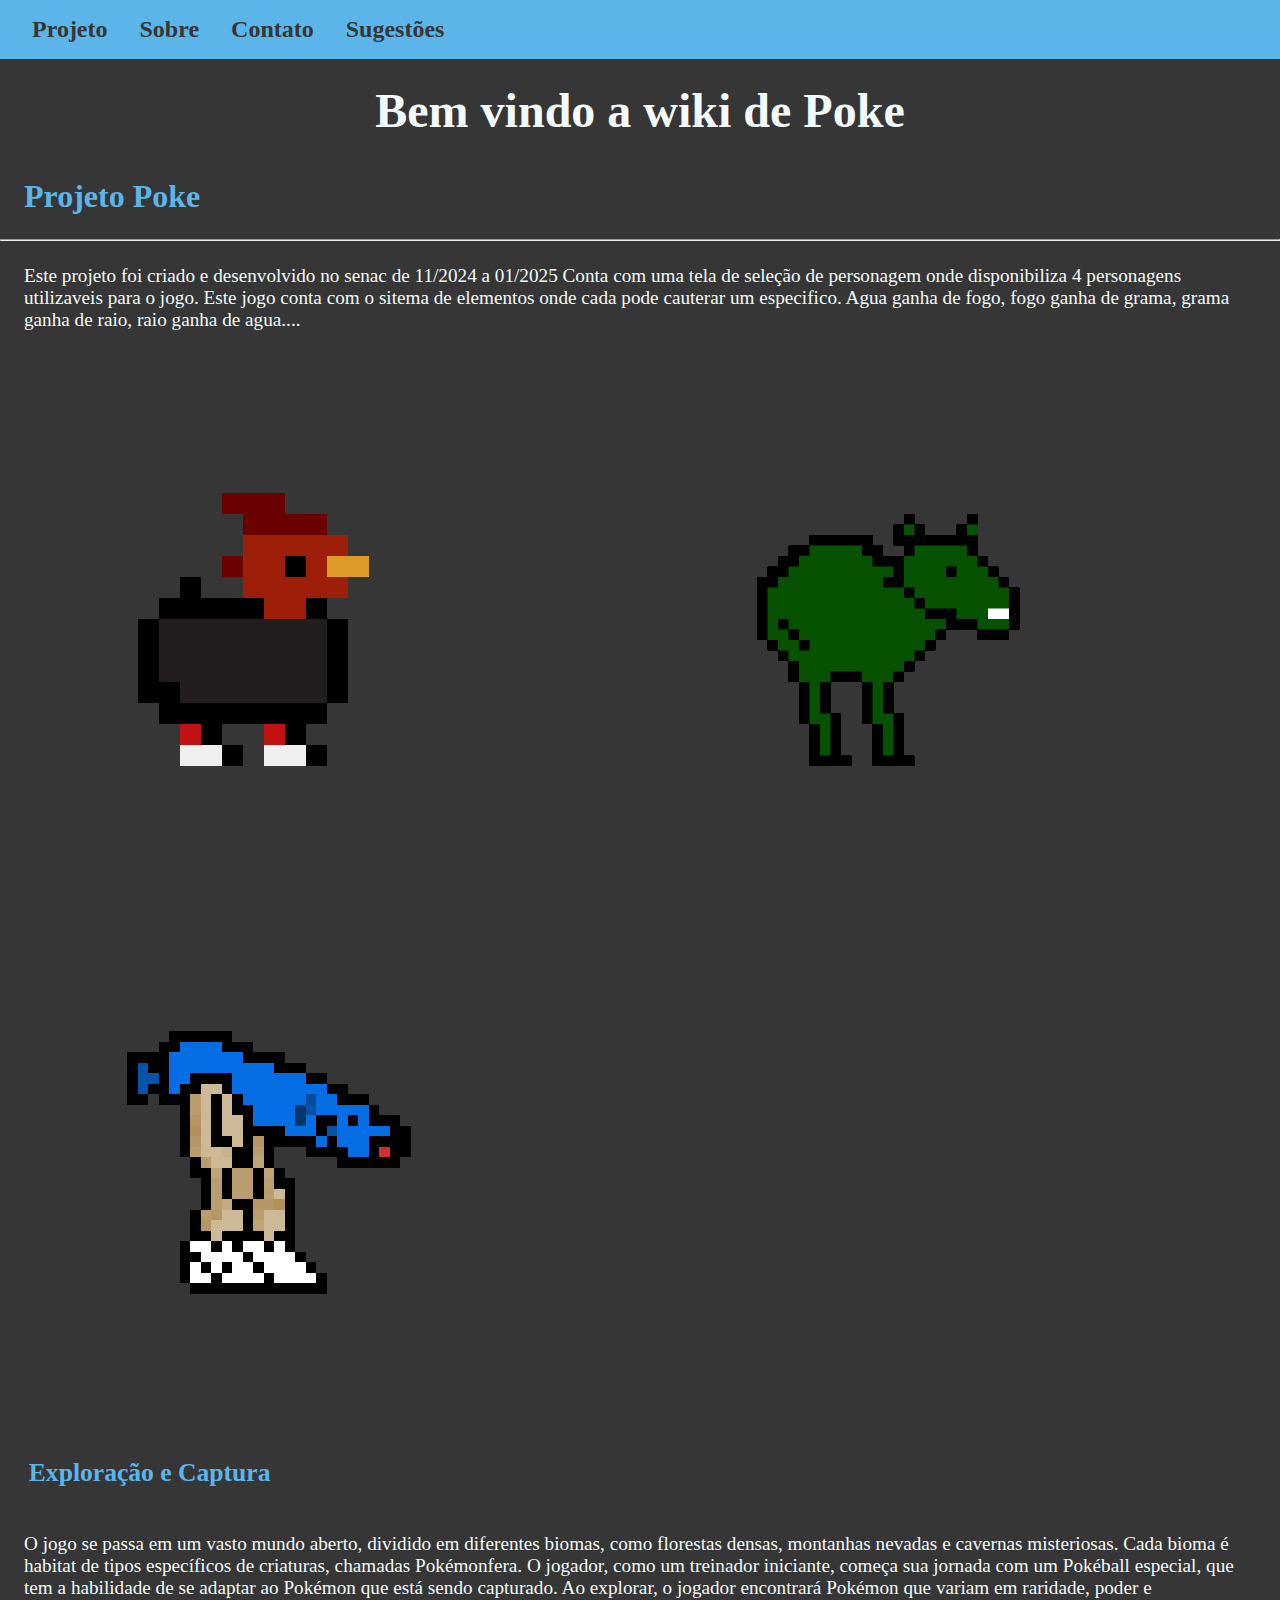
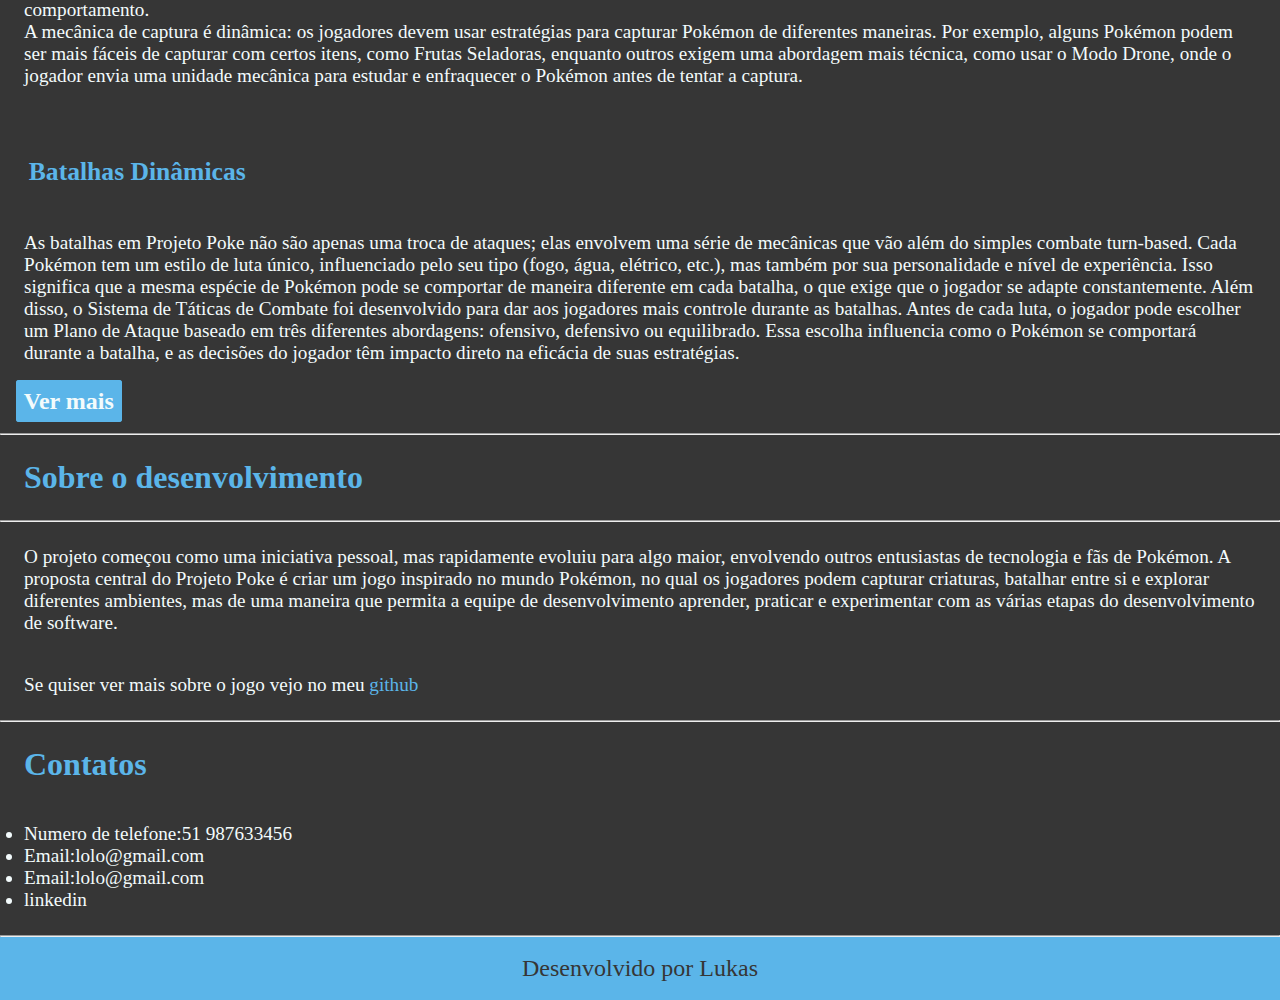
<file: AT7/index.html>
<!DOCTYPE html>
<html lang="pt-br">
<head>
    <meta charset="UTF-8">
    <meta name="viewport" content="width=device-width, initial-scale=1.0">
    <title>Wiki Poke</title>
    <link rel="stylesheet" href="css/styles.css">
</head>
<body>
    <header id="menu-h">
        <h2><a class="menu-link" class="link" href="#AssuntoGeral">Projeto</a></h2><br>
        <h2><a class="menu-link" class="link" href="#Sobre">Sobre</a></h2><br>
        <h2><a class="menu-link" class="link" href="#Contato">Contato</a></h2><br>
        <h2><a class="menu-link" class="link" id="S" href="form.html">Sugestões</a></h2>
    </header>
    <section class="menu">
     <article>
        <div class="menu-container">
        <h1 class="menu-titulo">Bem vindo a wiki de Poke</h1>
        <div>
    </article>
    </section>
    <section id="AssuntoGeral">
    <article>
    <h1 class="AssuntoGeral-titulo">Projeto Poke</h1>
    <hr>
        <p class="AssuntoGeral-paragrafo">Este projeto foi criado e desenvolvido no senac de 11/2024 a 01/2025 Conta com uma tela de seleção de personagem 
        onde disponibiliza 4 personagens utilizaveis para o jogo. Este jogo conta com o sitema de elementos onde cada pode cauterar um especifico.
         Agua ganha de fogo, fogo ganha de grama, grama ganha de raio, raio ganha de agua....
        </p>
    <div class="AssuntoGeral-container-img">
    <img class="AssuntoGeral-imagem" src="img/Galo.gif" alt="Imagem de uma galinha poderosa">
    <img class="AssuntoGeral-imagem" src="img/papaco.gif" alt="Imagem de um cavalo verde de duas patas">
    <img class="AssuntoGeral-imagem" src="img/pirarocu.gif" alt="Imagem de um peixo com pernas fortes">
    </div>
    <br>
    <h1 class="AssuntoGeral-subtitulo">Exploração e Captura</h1>
    <p class="AssuntoGeral-paragrafo">O jogo se passa em um vasto mundo aberto, dividido em diferentes biomas, como florestas densas,
        montanhas nevadas e cavernas misteriosas. Cada bioma é habitat de tipos específicos de criaturas, chamadas Pokémonfera.
         O jogador, como um treinador iniciante, começa sua jornada com um Pokéball especial, que tem a habilidade de se adaptar ao Pokémon que está sendo 
         capturado. Ao explorar, o jogador encontrará Pokémon que variam em raridade, poder e comportamento.<br>

       A mecânica de captura é dinâmica: os jogadores devem usar estratégias para capturar Pokémon de diferentes maneiras. Por exemplo, alguns Pokémon podem ser 
       mais fáceis de capturar com certos itens, como Frutas Seladoras, enquanto outros exigem uma abordagem mais técnica, como usar o Modo Drone, onde o jogador 
       envia uma unidade mecânica para estudar e enfraquecer o Pokémon antes de tentar a captura.</p>
       <br>
    <h1 class="AssuntoGeral-subtitulo">Batalhas Dinâmicas</h1>
    <p class="AssuntoGeral-paragrafo">
        As batalhas em Projeto Poke não são apenas uma troca de ataques; elas envolvem uma série de mecânicas que vão além do simples combate turn-based. 
        Cada Pokémon tem um estilo de luta único, influenciado pelo seu tipo (fogo, água, elétrico, etc.), mas também por sua personalidade e nível de experiência.
         Isso significa que a mesma espécie de Pokémon pode se comportar de maneira diferente em cada batalha, o que exige que o jogador se adapte constantemente.
        
        Além disso, o Sistema de Táticas de Combate foi desenvolvido para dar aos jogadores mais controle durante as batalhas. Antes de cada luta, o jogador pode escolher 
        um Plano de Ataque baseado em três diferentes abordagens: ofensivo, defensivo ou equilibrado. Essa escolha influencia como o Pokémon se comportará durante a batalha,
         e as decisões do jogador têm impacto direto na eficácia de suas estratégias.</p>
         <a><h2><a class="mais-link" class="link" href="pokes.html">Ver mais</a></h2><br>
    <!-- aiaiaia-->
    
    </article>
    </section>
<section id="Sobre"> 
    <article>
        <hr>
     <h1 class="Sobre-titulo">Sobre o desenvolvimento</h1>
        <hr>
        <p class="Sobre-paragrafo">O projeto começou como uma iniciativa pessoal, mas rapidamente evoluiu para algo maior, envolvendo outros entusiastas de tecnologia e fãs de Pokémon. 
            A proposta central do Projeto Poke é criar um jogo inspirado no mundo Pokémon, no qual os jogadores podem capturar criaturas, batalhar entre si e explorar 
            diferentes ambientes, mas de uma maneira que permita a equipe de desenvolvimento aprender, praticar e experimentar com as
             várias etapas do desenvolvimento de software. 
            </p>

            <p class="Sobre-paragrafo"> Se quiser ver mais sobre o jogo vejo no meu <a  class="link" href="https://github.com/LUHK77/Projeto-Poke/tree/M005">github</a></p>
    </article>
</section>
<section id="Contato">
    <article>
      <hr>
      <h1 class="Contato-titulo">Contatos</h1>
      <ul class="Contato-lista">
        <li>Numero de telefone:51 987633456</li>
        <li>Email:lolo@gmail.com</li>
        <li>Email:lolo@gmail.com</li>
        <li>linkedin</li>
      </ul>
      <hr>
    </article>
</section>
</body>
<footer class="rodape">
    <p>Desenvolvido por Lukas</p>
</footer>
</html>
</file>
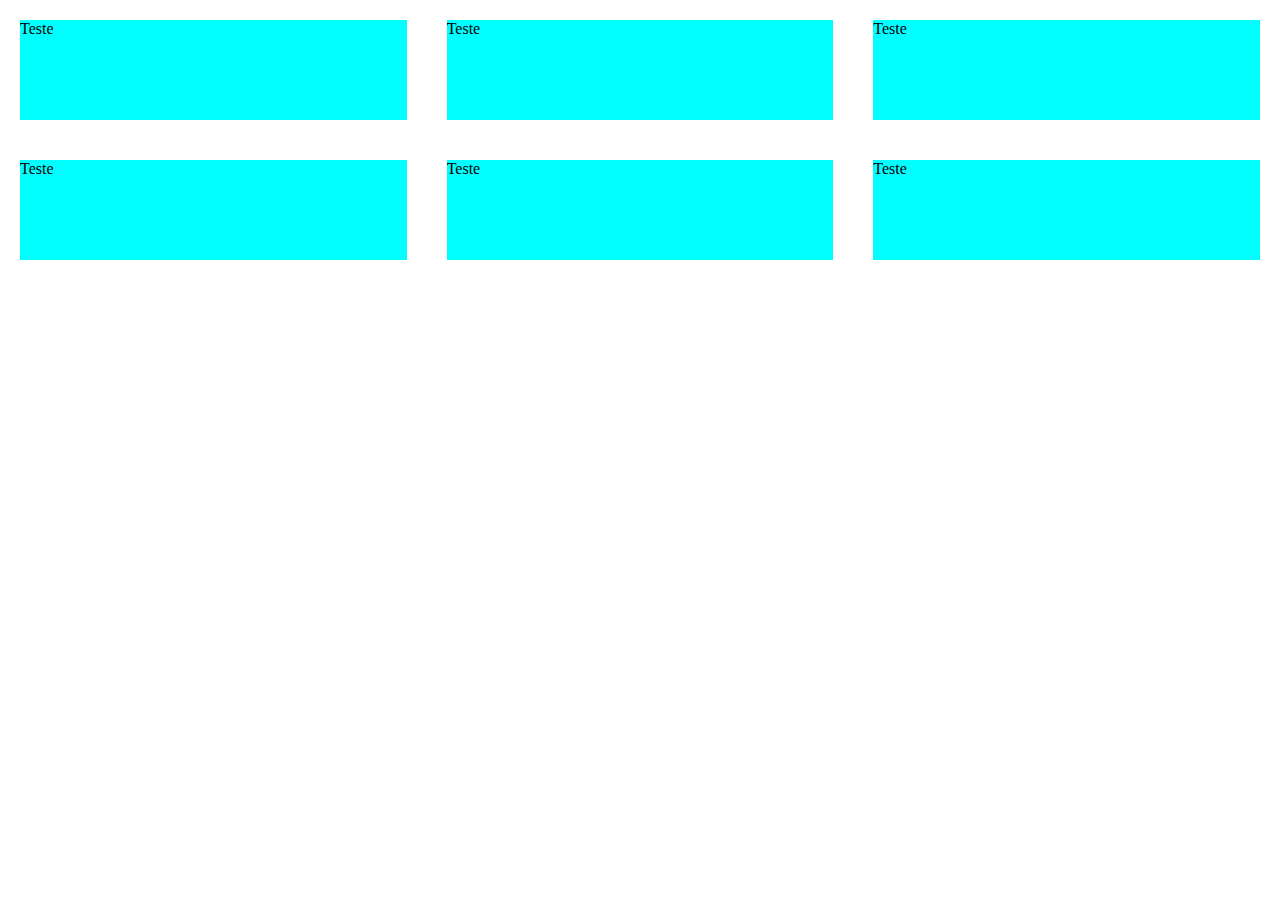
<file: AT8/index.html>
<!DOCTYPE html>
<html lang="en">
<head>
    <meta charset="UTF-8">
    <meta name="viewport" content="width=device-width, initial-scale=1.0">
    <title>Teste</title>
    <link rel="stylesheet" href="styles.css">
</head>
<body>
    <div class="container">
        <p class="item">Teste</p>
        <p class="item">Teste</p>
        <p class="item">Teste</p>
        <p class="item">Teste</p>
        <p class="item">Teste</p>
        <p class="item">Teste</p>
    </div>
</body>
</html>
</file>
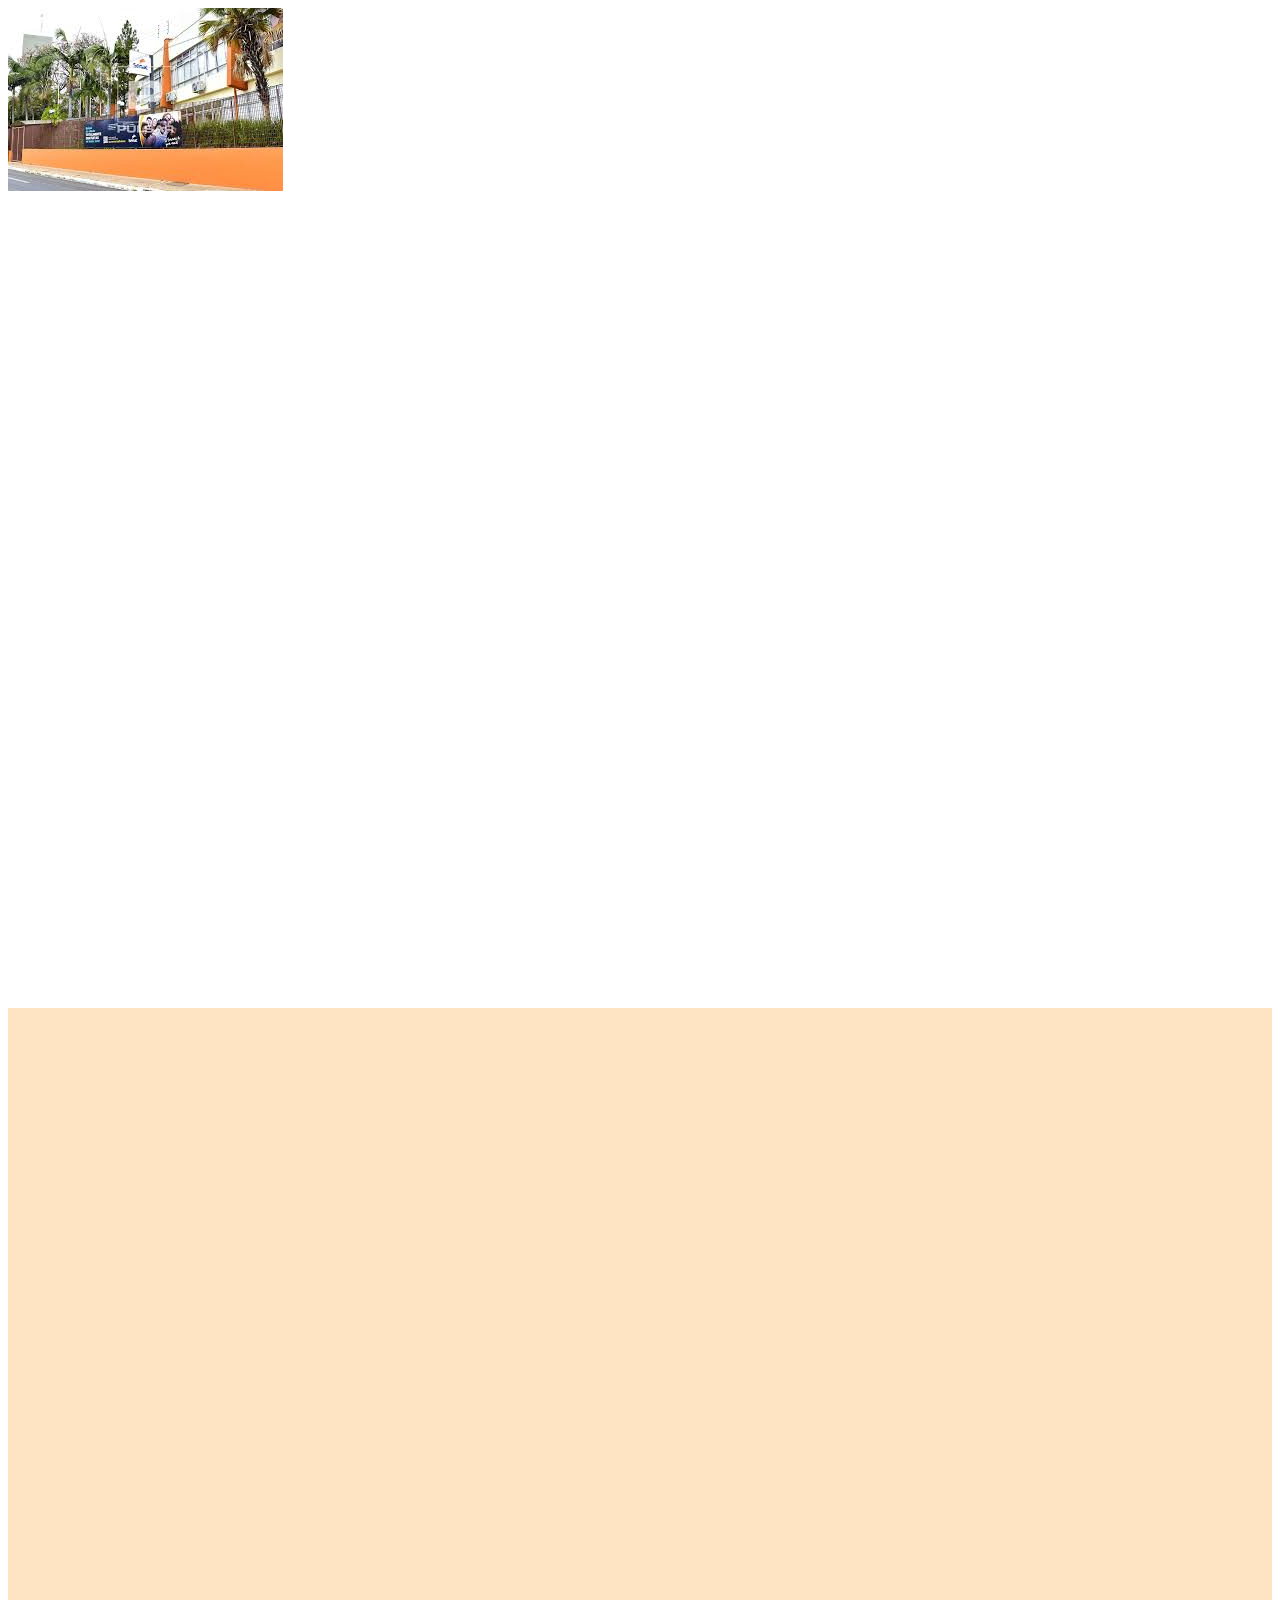
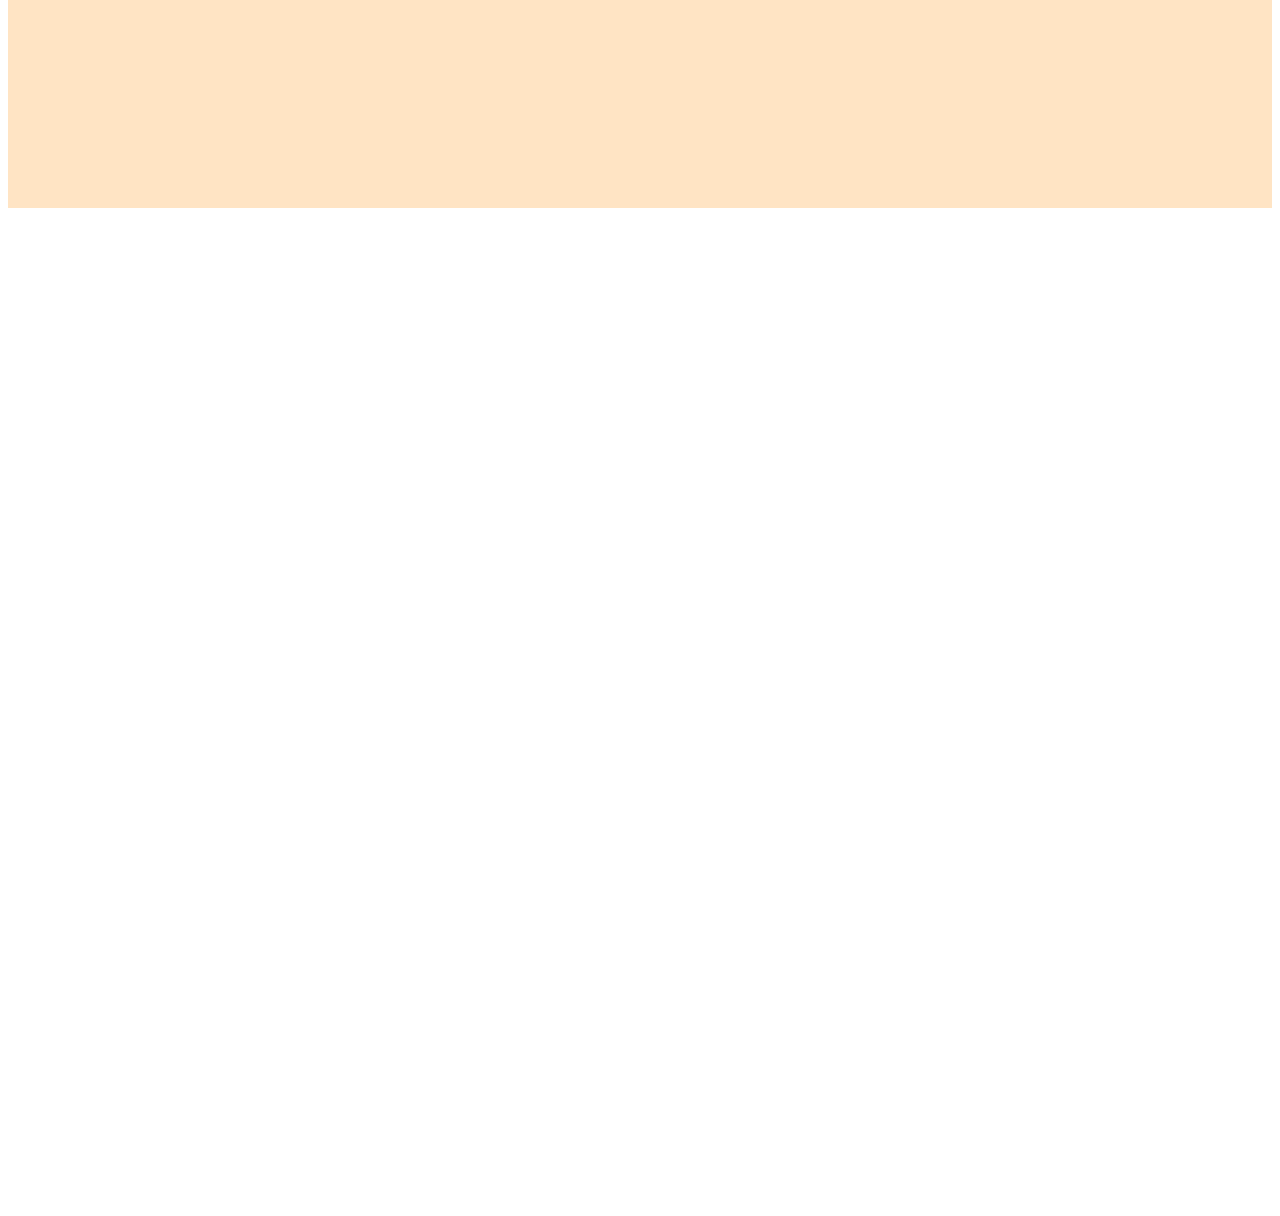
<file: dom/index.html>
<!DOCTYPE html>
<html lang="en">

<head>
    <meta charset="UTF-8">
    <meta name="viewport" content="width=device-width, initial-scale=1.0">
    <link rel="stylesheet" href="style.css">
    <title>Document</title>

</head>

<body>

    <div class="qualquercoisa">
        <img class="oi" src="img1.jpeg" alt="">
    </div>

    <div id="container">
        <div>
            <img class="hidden" src="img1.jpeg" alt="">
            <img class="hidden" src="img2.jpeg" alt="">
            <img class="hidden" src="img3.jpeg" alt="">
        </div>

    </div>

    <div class="qualquercoisa"></div>


    <script src="script.js"></script>
</body>

</html>
</file>
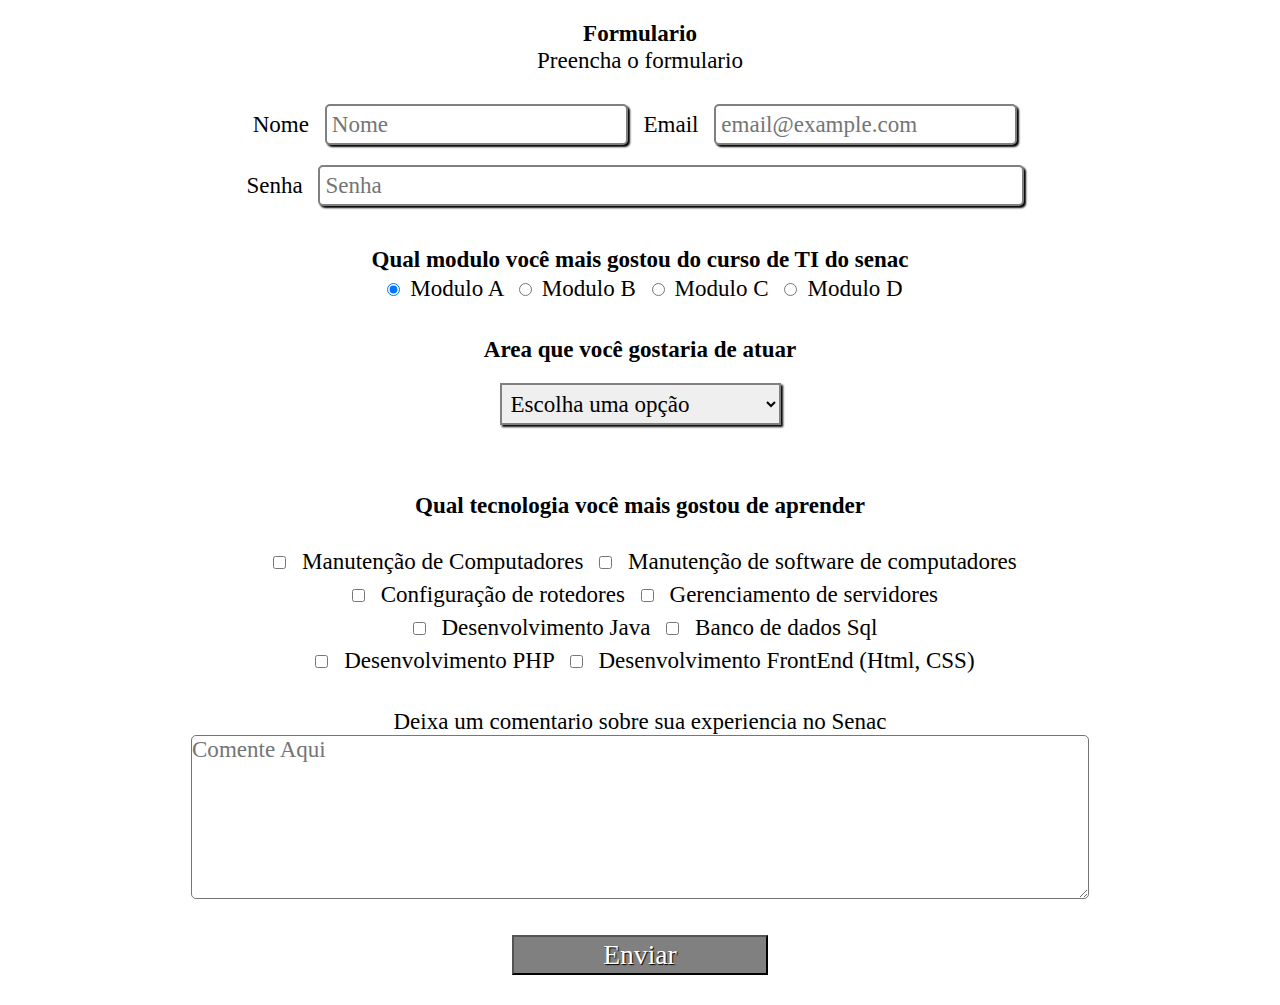
<file: formulario/index.html>
<!DOCTYPE html>
<html lang="pt-br">

<head>
    <meta charset="UTF-8">
    <meta name="viewport" content="width=device-width, initial-scale=1.0">
    <link rel="stylesheet" href="style.css">
    <title>Document</title>
</head>

<body>

    <div class="header">
        <h1 class="titulo">Formulario</h1>
        <p class="subtitulo">Preencha o formulario</p>
    </div>

    <form action="">
        <fieldset>
            <div class="pessoal">
                <label for="nome">Nome</label>
                <input type="text" name="nome" id="nome" placeholder="Nome" required>
                <label for="email">Email</label>
                <input type="email" name="email" id="email" placeholder="email@example.com" required>
                <br>
                <label for="senha">Senha</label>
                <input type="password" name="senha" id="senha" placeholder="Senha" required>
            </div>
        </fieldset>

        <div class="radio">
            <label><strong>Qual modulo você mais gostou do curso de TI do senac</strong></label><br>
            <label>
                <input checked type="radio" name="modulo" value="moduloa">Modulo A
            </label>
            <label>
                <input type="radio" name="modulo" value="modulob">Modulo B
            </label>
            <label>
                <input type="radio" name="modulo" value="moduloc">Modulo C
            </label>
            <label>
                <input type="radio" name="modulo" value="modulod">Modulo D
            </label>
        </div>

        <div class="select">
            <label><strong>Area que você gostaria de atuar</strong></label><br>
            <select name="areaAtuacao" id="areaAtuacao">
                <option selected disabled value="">Escolha uma opção</option>
                <option value="manutencao">Manutenção</option>
                <option value="manutencao">Redes</option>
                <option value="manutencao">Desenvolvimento backend</option>
                <option value="manutencao">Desenvolvimento frontend</option>
            </select>

        </div>
        <br>
        <fieldset>

            <div class="check">
                <label><strong>Qual tecnologia você mais gostou de aprender</strong></label><br><br>
                <input type="checkbox" name="manutencaoHardware" id="manutencaoHardware" value="manutencaoHardware">
                <label for="manutencaoHardware">Manutenção de Computadores</label>
                <input type="checkbox" name="manutencaoSoftware" id="manutencaoSoftware" value="manutencaoSoftware">
                <label>Manutenção de software de computadores</label><br>
                <input type="checkbox" name="configRoteador" id="configRoteador" value="configRoteador">
                <label>Configuração de rotedores</label>
                <input type="checkbox" name="gerenciamentoServidor" id="gerenciamentoServidor"
                    value="gerenciamentoServidor">
                <label>Gerenciamento de servidores</label><br>
                <input type="checkbox" name="java" id="java" value="java">
                <label>Desenvolvimento Java</label>
                <input type="checkbox" name="sql" id="sql" value="sql">
                <label>Banco de dados Sql</label><br>
                <input type="checkbox" name="php" id="php" value="php">
                <label>Desenvolvimento PHP</label>
                <input type="checkbox" name="frontEnd" id="frontEnd" value="frontEnd">
                <label>Desenvolvimento FrontEnd (Html, CSS)</label>
            </div>
        </fieldset>
        <div class="area">
            <label for="comentario">Deixa um comentario sobre sua experiencia no Senac</label><br>
            <textarea rows="6" name="comentario" id="comentario" placeholder="Comente Aqui"></textarea>
        </div>
        <div class="button">
            <button type="submit">Enviar</button>
        </div>
    </form>





</body>

</html>
</file>
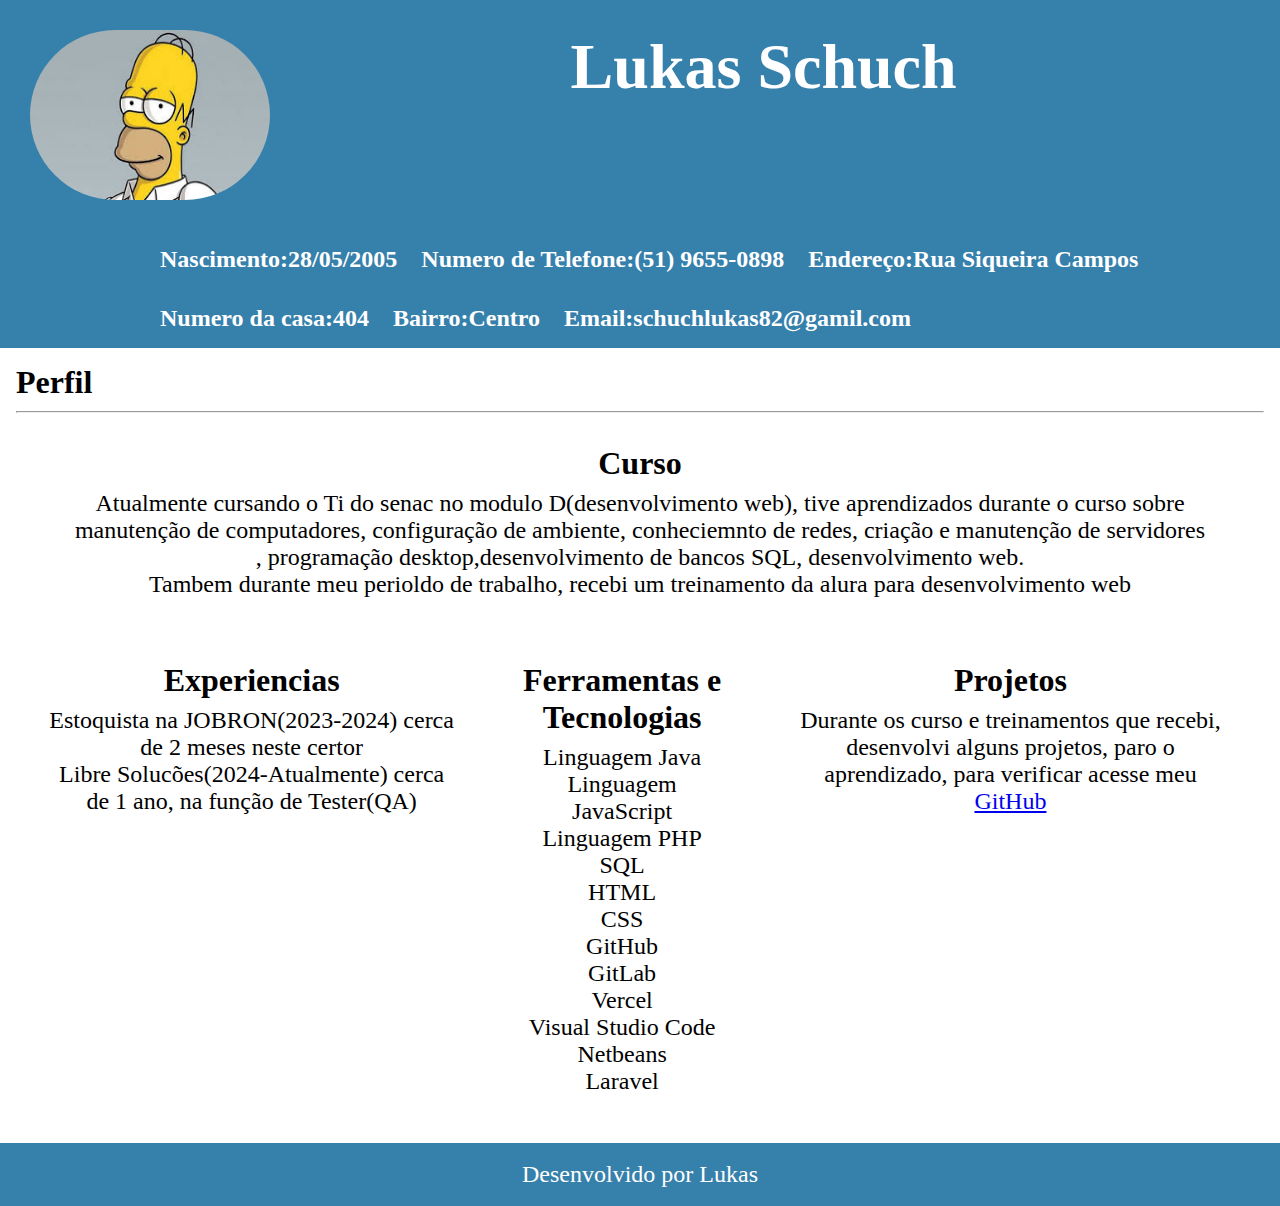
<file: ProvaSenac/index.html>
<!DOCTYPE html>
<html lang="pt-br">
<head>
    <meta charset="UTF-8">
    <meta name="viewport" content="width=device-width, initial-scale=1.0">
    <link rel="stylesheet" href="css/styles.css">
    <title>Curriculo</title>
</head>
<header>
    <header>
<body>
    <section class="info">
        <div class="info-container-base">
        <img class="info-icon" src="img/icon.jpg">
        <h1 class="info-t">Lukas Schuch</h1>
        </div>
        <div class="info-container-sb">
        <p class="info-p">Nascimento:28/05/2005</p>
        <p class="info-p">Numero de Telefone:(51) 9655-0898</p>
        <p class="info-p">Endereço:Rua Siqueira Campos</p>
        <br>
        </div>
        <div class="info-container-sb">
        <p class="info-p">Numero da casa:404</p>
        <p class="info-p">Bairro:Centro</p>
        <p class="info-p">Email:schuchlukas82@gamil.com</p>
        </div>
    </section>
    <section class="perfil">
        <h1 class="perfil-t">Perfil</h1> <hr>
        <div class="perfil-container">
        <h2 class="perfil-conatainer-st">Curso</h2>
        <p class="perfil-container-p">Atualmente cursando o 
            Ti do senac no modulo D(desenvolvimento web), tive aprendizados durante o curso sobre 
            <br>manutenção de computadores, configuração de ambiente, conheciemnto de redes, criação e manutenção de servidores<br>,
            programação desktop,desenvolvimento de bancos SQL, desenvolvimento web.<br>
            Tambem durante meu perioldo de trabalho, recebi um treinamento da alura para desenvolvimento web </p>
        </div>
        <div class="Geral">
        <div class="perfil-container">
            <h2 class="perfil-conatainer-st">Experiencias</h2>
            <p class="perfil-container-p">Estoquista na JOBRON(2023-2024) cerca de 2 meses neste certor<br>
                Libre Solucões(2024-Atualmente) cerca de 1 ano, na função de Tester(QA)</p>
            </div>
            <div class="perfil-container">
                <h2 class="perfil-conatainer-st">Ferramentas e Tecnologias</h2>
                <ul class="perfil-container-list">
                    <li class="perfil-conatainer-item">Linguagem Java</li>
                    <li class="perfil-conatainer-item">Linguagem JavaScript</li>
                    <li class="perfil-conatainer-item">Linguagem PHP</li>
                    <li class="perfil-conatainer-item">SQL</li>
                    <li class="perfil-conatainer-item">HTML</li>
                    <li class="perfil-conatainer-item">CSS</li>
                    <li class="perfil-conatainer-item">GitHub</li>
                    <li class="perfil-conatainer-item">GitLab</li>
                    <li class="perfil-conatainer-item">Vercel</li>
                    <li class="perfil-conatainer-item">Visual Studio Code</li>
                    <li class="perfil-conatainer-item">Netbeans</li>
                    <li class="perfil-conatainer-item">Laravel</li>
        
                </ul>
                </div>
            <div class="perfil-container">
                <h2 class="perfil-conatainer-st">Projetos</h2>
                <p class="perfil-container-p">Durante os curso e treinamentos que recebi, <br>
                    desenvolvi alguns projetos, paro o aprendizado, para verificar acesse meu <a href="https://github.com/LUHK77">GitHub</a></p>
                </div>
        </div>
    </section>
</body>
<footer class="rodape">
    <p>Desenvolvido por Lukas</p>
</footer>
</html>
</file>
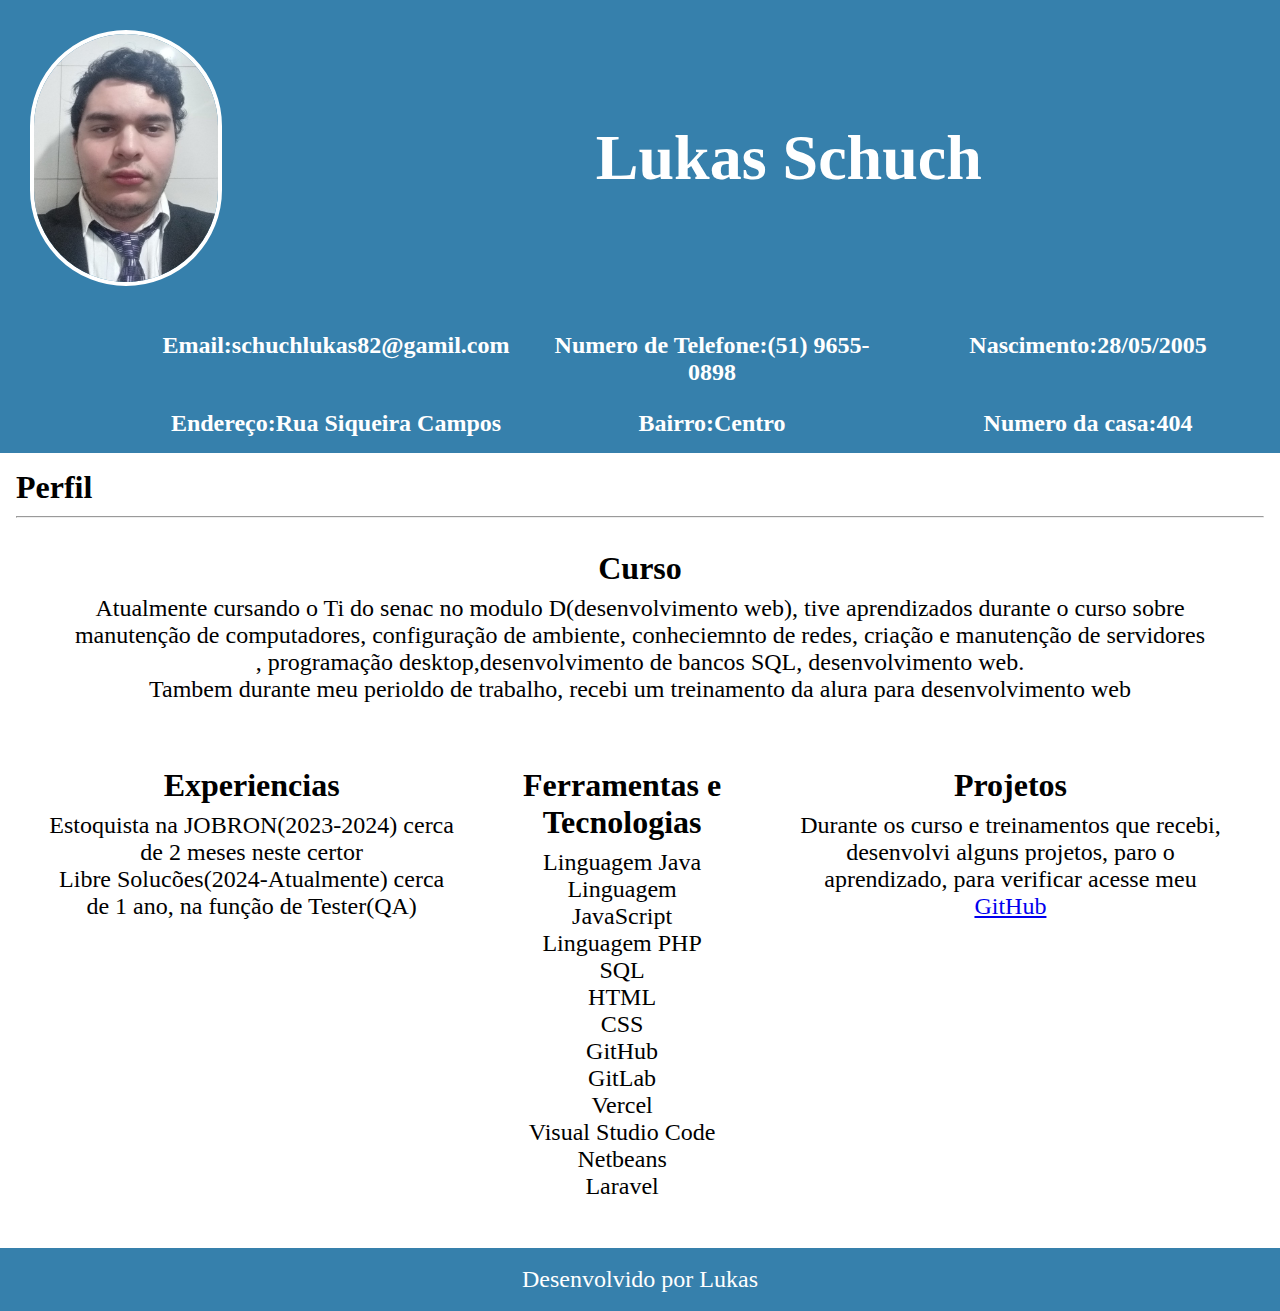
<file: ProvaSenac/ProvaSenac/index.html>
<!DOCTYPE html>
<html lang="pt-br">
<head>
    <meta charset="UTF-8">
    <meta name="viewport" content="width=device-width, initial-scale=1.0">
    <link rel="stylesheet" href="css/styles.css">
    <title>Curriculo</title>
</head>
<header>
    <header>
<body>
    <section class="info">
        <div class="info-container-base">
        <img class="info-icon" src="img/icon12.jpg">
        <h1 class="info-t">Lukas Schuch</h1>
        </div>
        <div class="info-container-sb">
        <p class="info-p">Email:schuchlukas82@gamil.com</p>
        <p class="info-p">Numero de Telefone:(51) 9655-0898</p>
        <p class="info-p">Nascimento:28/05/2005</p>
        <p class="info-p">Endereço:Rua Siqueira Campos</p>
        <p class="info-p">Bairro:Centro</p>
        <p class="info-p">Numero da casa:404</p>
        </div>
    </section>
    <section class="perfil">
        <h1 class="perfil-t">Perfil</h1> <hr>
        <div class="perfil-container">
        <h2 class="perfil-conatainer-st">Curso</h2>
        <p class="perfil-container-p">Atualmente cursando o 
            Ti do senac no modulo D(desenvolvimento web), tive aprendizados durante o curso sobre 
            <br>manutenção de computadores, configuração de ambiente, conheciemnto de redes, criação e manutenção de servidores<br>,
            programação desktop,desenvolvimento de bancos SQL, desenvolvimento web.<br>
            Tambem durante meu perioldo de trabalho, recebi um treinamento da alura para desenvolvimento web </p>
        </div>
        <div class="Geral">
        <div class="perfil-container">
            <h2 class="perfil-conatainer-st">Experiencias</h2>
            <p class="perfil-container-p">Estoquista na JOBRON(2023-2024) cerca de 2 meses neste certor<br>
                Libre Solucões(2024-Atualmente) cerca de 1 ano, na função de Tester(QA)</p>
            </div>
            <div class="perfil-container">
                <h2 class="perfil-conatainer-st">Ferramentas e Tecnologias</h2>
                <ul class="perfil-container-list">
                    <li class="perfil-conatainer-item">Linguagem Java</li>
                    <li class="perfil-conatainer-item">Linguagem JavaScript</li>
                    <li class="perfil-conatainer-item">Linguagem PHP</li>
                    <li class="perfil-conatainer-item">SQL</li>
                    <li class="perfil-conatainer-item">HTML</li>
                    <li class="perfil-conatainer-item">CSS</li>
                    <li class="perfil-conatainer-item">GitHub</li>
                    <li class="perfil-conatainer-item">GitLab</li>
                    <li class="perfil-conatainer-item">Vercel</li>
                    <li class="perfil-conatainer-item">Visual Studio Code</li>
                    <li class="perfil-conatainer-item">Netbeans</li>
                    <li class="perfil-conatainer-item">Laravel</li>
        
                </ul>
                </div>
            <div class="perfil-container">
                <h2 class="perfil-conatainer-st">Projetos</h2>
                <p class="perfil-container-p">Durante os curso e treinamentos que recebi, <br>
                    desenvolvi alguns projetos, paro o aprendizado, para verificar acesse meu <a href="https://github.com/LUHK77">GitHub</a></p>
                </div>
        </div>
    </section>
</body>
<footer class="rodape">
    <p>Desenvolvido por Lukas</p>
</footer>
</html>
</file>
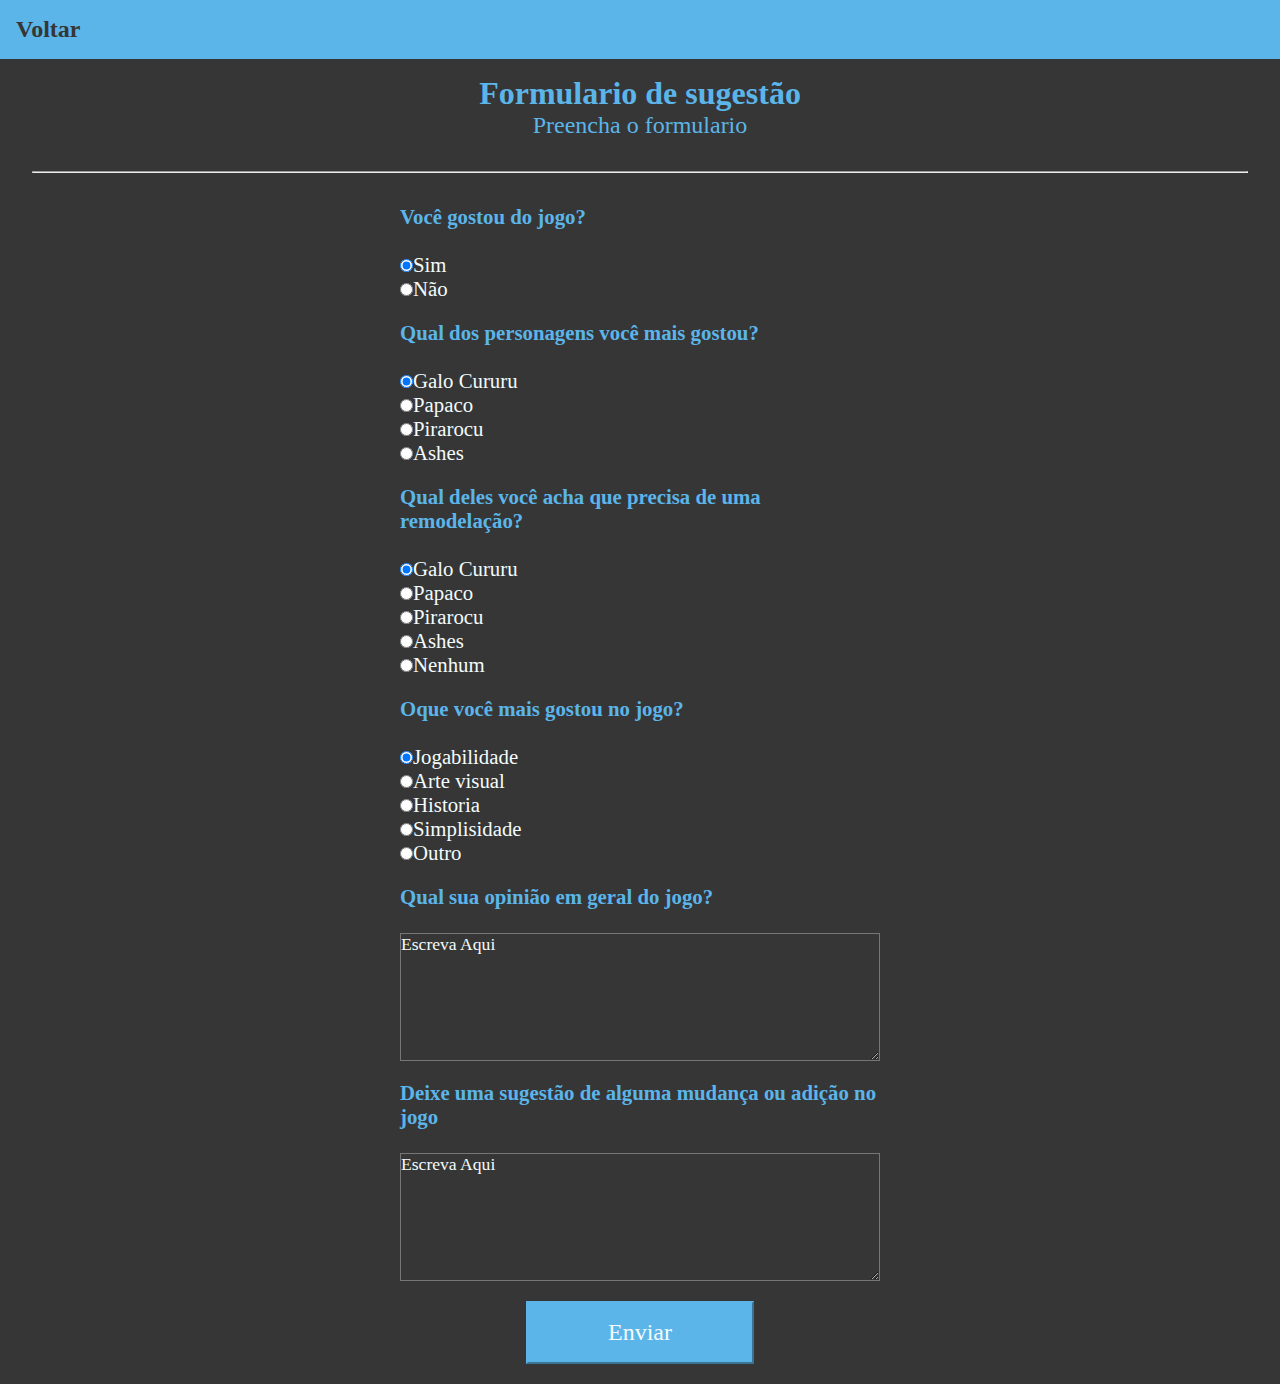
<file: AT7/form.html>
<!DOCTYPE html>
<html lang="pt-br">
<head>
    <meta charset="UTF-8">
    <meta name="viewport" content="width=device-width, initial-scale=1.0">
    <link rel="stylesheet" href="css/form.css">
    <title>poke-form</title>
</head>
<header id="menu-h">
    <h2><a class="menu-link" class="link" href="index.html">Voltar</a></h2><br>
</header>
<body>
    <div class="header">
        <h1 class="titulo">Formulario de sugestão</h1>
        <p class="subtitulo">Preencha o formulario</p>
    </div>
    <hr>
    <form action="index.html" class="form">
        <div class="radio">
            <label><strong>Você gostou do jogo?</strong></label><br>
            <label>
                <input checked type="radio" name="modulo-1" value="moduloa">Sim
            </label>
            <label>
                <input type="radio" name="modulo-1" value="modulob">Não
            </label>
        </div>
            <div class="radio">
                <label><strong>Qual dos personagens você mais gostou?</strong></label><br>
                <label>
                    <input checked type="radio" name="modulo-2" value="moduloa">Galo Cururu
                </label>
                <label>
                    <input type="radio" name="modulo-2" value="modulob">Papaco
                </label>
                <label>
                    <input type="radio" name="modulo-2" value="modulob">Pirarocu
                </label>
                <label>
                    <input type="radio" name="modulo-2" value="modulob">Ashes
                </label>
        </div>
        <div class="radio">
            <label><strong>Qual deles você acha que precisa de uma remodelação?</strong></label><br>
            <label>
                <input checked type="radio" name="modulo-3" value="moduloa">Galo Cururu
            </label>
            <label>
                <input type="radio" name="modulo-3" value="modulob">Papaco
            </label>
            <label>
                <input type="radio" name="modulo-3" value="modulob">Pirarocu
            </label>
            <label>
                <input type="radio" name="modulo-3" value="modulob">Ashes
            </label>
            <label>
                <input type="radio" name="modulo-3" value="modulob">Nenhum
            </label>
        </div>
        <div class="radio">
            <label><strong>Oque você mais gostou no jogo?</strong></label><br>
            <label>
                <input checked type="radio" name="modulo-4" value="moduloa">Jogabilidade
            </label>
            <label>
                <input type="radio" name="modulo-4" value="modulob">Arte visual
            </label>
            <label>
                <input type="radio" name="modulo-4" value="modulob">Historia
            </label>
            <label>
                <input type="radio" name="modulo-4" value="modulob">Simplisidade
            </label>
            <label>
                <input type="radio" name="modulo-4" value="modulob">Outro
            </label>
        </div>
            
            <div class="area">
                <label><strong>Qual sua opinião em geral do jogo?</strong></label><br>
                <textarea rows="6" cols="60" name="opiniao" id="opiniao" placeholder="Escreva Aqui"></textarea>
        </div>
        <div class="area">
            <label><strong>Deixe uma sugestão de alguma mudança ou adição no jogo</strong></label><br>
            <textarea rows="6" cols="60" name="opiniao" id="opiniao" placeholder="Escreva Aqui"></textarea>
    </div>
    <div class="button-card">
        <button class="button" type="submit">Enviar</button>
    </div>
    </form>
</body>
</html>
</file>
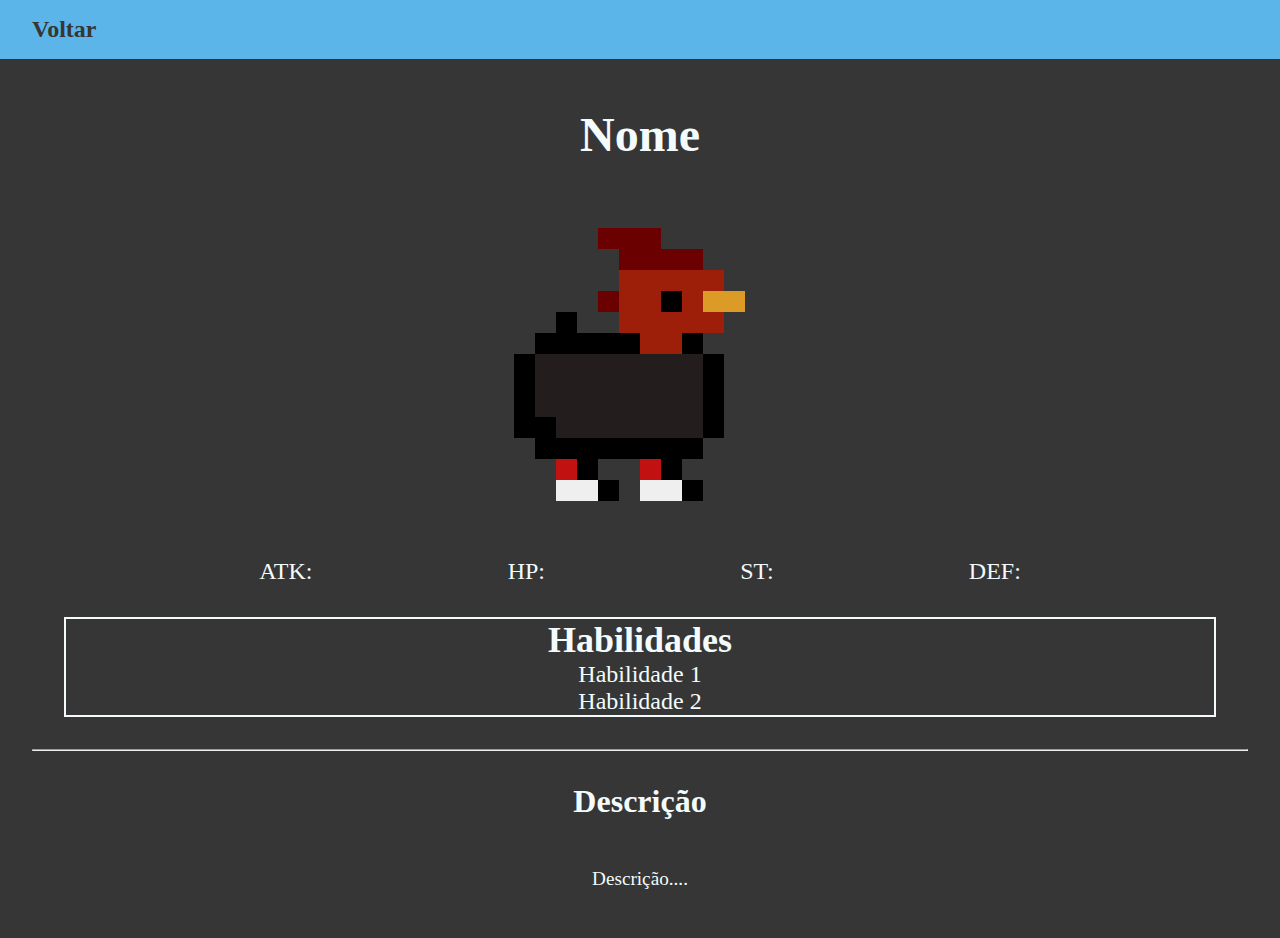
<file: AT7/pokeinfo.html>
<!DOCTYPE html>
<html lang="pt-br">
<head>
    <meta charset="UTF-8">
    <meta name="viewport" content="width=device-width, initial-scale=1.0">
    <title>Wiki poke</title>
    <link rel="stylesheet" href="css/info.css">
    
</head>
<header id="menu-h">
    <h2><a class="menu-link" class="link" href="pokes.html">Voltar</a></h2><br>
</header>
<body>
    <section id="info">
    <article>
    <h1 id="info-nome">Nome</h1>
    <div class="info-container-imagem">
        <img id="info-imagem" src="img/Galo.gif" alt="Imagem de uma galinha poderosa">
        </div>
        <div>
            <ul id="info-list">
                <p class="info-status" id="info-atk">ATK:</p>
                <p class="info-status" id="info-hp">HP:</p>
                <p class="info-status" id="info-st">ST:</p>
                <p class="info-status" id="info-def">DEF:</p>
            </ul>
        </div>
        <div id="info-list-habilits-container">
        <ul id="info-list-habilits">
            <h2 id="info-habilit-tittulo">Habilidades</h2>
            <p class="info-habilit" id="info-habilidade1">Habilidade 1</p>
            <p class="info-habilit" id="info-habilidade2">Habilidade 2</p>
        </ul>
    </div>
    <div id="info-container-descricao">
    <hr>
     <h2 id="info-descricao-titulo">Descrição</h2>
        <p id="info-descricao">Descrição....
        </p>
    </article>
    </section>
    <script src="app.js"></script>
</body>
</html>
</file>
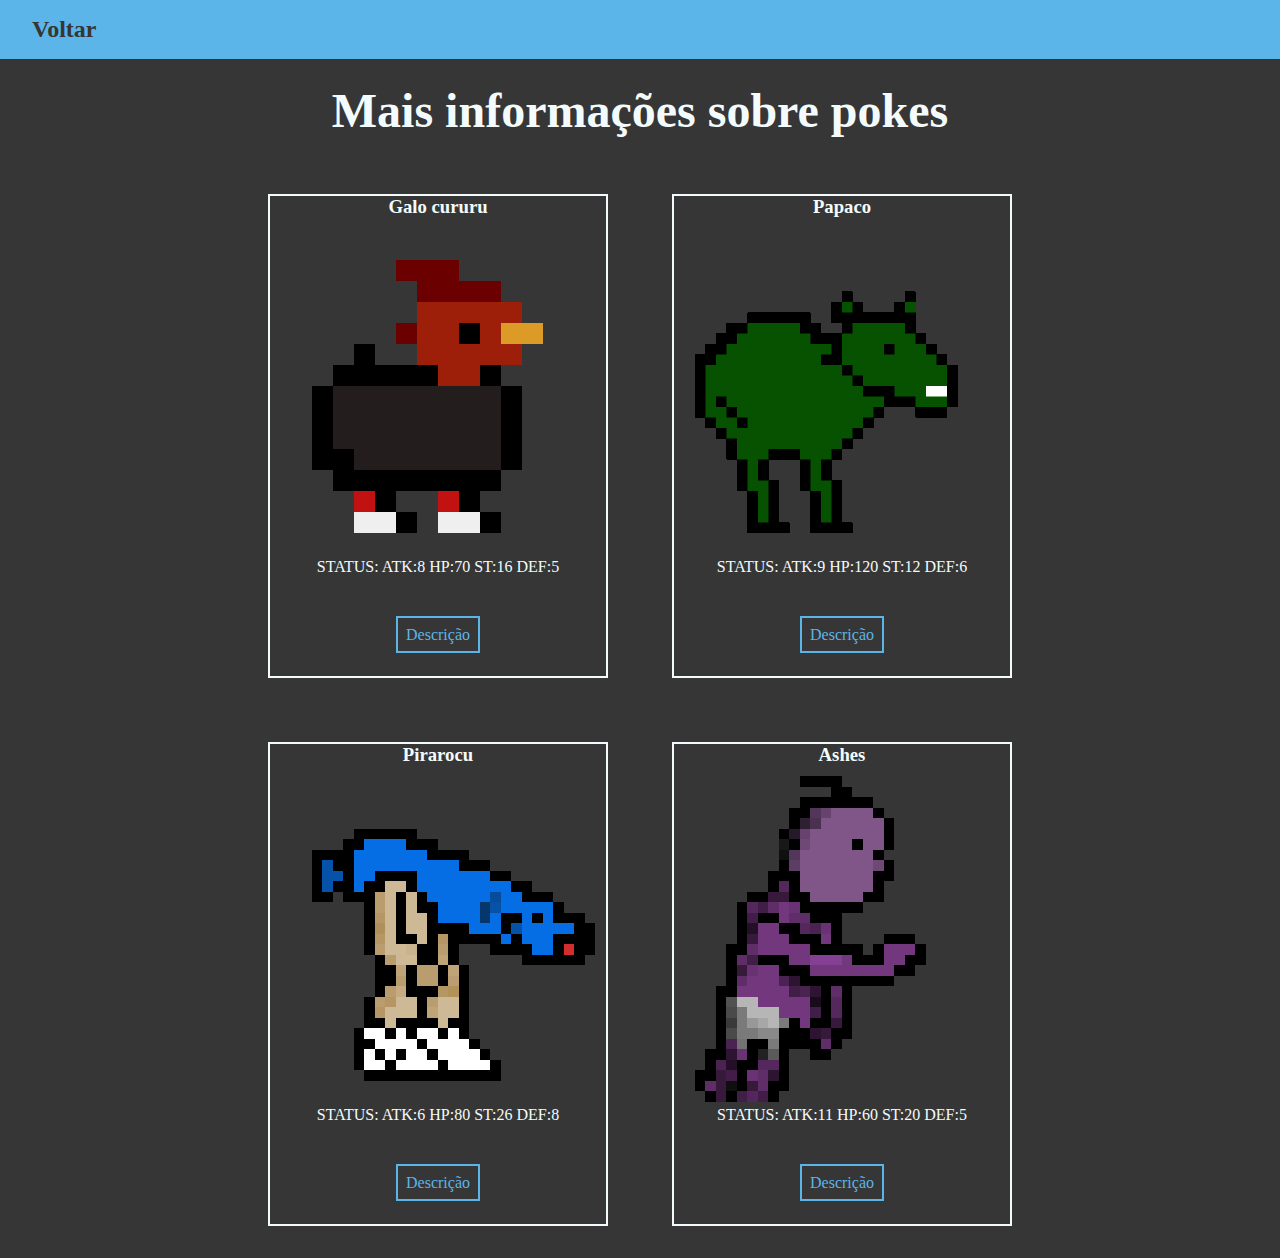
<file: AT7/pokes.html>
<!DOCTYPE html>
<html lang="en">

<head>
    <meta charset="UTF-8">
    <meta name="viewport" content="width=device-width, initial-scale=1.0">
    <title>Wiki Poke</title>
    <link rel="stylesheet" href="css/styles.css">
</head>
<header id="menu-h">
    <h2><a class="menu-link" class="link" href="index.html">Voltar</a></h2><br>
</header>

<body>
    <section class="mais">
        <div class="mais-c">
            <div class="mais-container">
                <h1 class="mais-titulo">Mais informações sobre pokes</h1>
            </div>
            <div class="mais-container-cards">
                <div>
                    <div class="poke-container">
                        <h3 class="poke-container-t">Galo cururu</h3>
                        <img class="poke-container-img" src="img/Galo.gif" alt="Imagem de uma galinha poderosa">
                        <p class="poke-container-status">STATUS: ATK:8 HP:70 ST:16 DEF:5</p><br>
                        <p class="poke-container-p"><a href="pokeinfo.html?id=1" class="poke-container-a" name="1">Descrição</a></p>
                    </div>
                    <div class="poke-container">
                        <h3 class="poke-container-t">Papaco</h3>
                        <img class="poke-container-img" src="img/papaco.gif"
                            alt="Imagem de um cavalo verde de duas patas">
                        <p class="poke-container-status">STATUS: ATK:9 HP:120 ST:12 DEF:6</p><br>
                        <p class="poke-container-p"><a href="pokeinfo.html?id=2" class="poke-container-a" name="2">Descrição</a></p>
                    </div>
                </div>
                <div>
                    <div class="poke-container">
                        <h3 class="poke-container-t">Pirarocu</h3>
                        <img class="poke-container-img" src="img/pirarocu.gif"
                            alt="Imagem de um peixo com pernas fortes">
                        <p class="poke-container-status">STATUS: ATK:6 HP:80 ST:26 DEF:8</p><br>
                        <p class="poke-container-p"><a href="pokeinfo.html?id=3" class="poke-container-a" name="3">Descrição</a></p>
                    </div>
                    <div class="poke-container">
                        <h3 class="poke-container-t">Ashes</h3>
                        <img class="poke-container-img" src="img/Ashes.gif" alt="Imagem de um bebe de raio">
                        <p class="poke-container-status">STATUS: ATK:11 HP:60 ST:20 DEF:5</p><br>
                        <p class="poke-container-p"><a href="pokeinfo.html?id=4" class="poke-container-a" name="4">Descrição</a></p>
                    </div>
                </div>
            </div>
        </div>
    </section>
</body>
</html>
</file>
<file: AT7/css/styles.css>
@import url('https://fonts.googleapis.com/css2?family=Krona+One&family=Montserrat:ital,wght@0,100..900;1,100..900&display=swap');
@import url('https://fonts.googleapis.com/css2?family=Montserrat:ital,wght@0,600;1,600&display=swap');
@import url('https://fonts.googleapis.com/css2?family=Honk&display=swap');
:root{
    --cor1: #363636;
    --cor2: #5bb5e9;
    --cor3: #c7bf53;
    --cor4: #f3fbfc;
    --fonte1: "Krona One", sans-serif;
    --fonte2: "Montserrat", sans-serif;
    --fonte3: "Honk", system-ui;
}

*{
    margin: 0;
    padding: 0;
    box-sizing: border-box;
    font-family: "Roboto";
    max-width: 100%;

}

body{
   
    background-color: var(--cor1);
    color: var(--cor4);
    box-sizing: border-box;

}

.menu {
    align-items: center;
}

.menu-container {
    text-align: center;
}

#menu-h {
    display: flex;
    padding: 1rem;
    background-color: var(--cor2);
}

.menu-titulo{
    padding: 1rem;
    font-size: 3rem;
    margin: 0.5rem;
}

.menu-link{
    text-decoration: none;
    font-size: 1.5rem;
    gap: 5rem;
    color: var(--cor1);
    margin: 1rem;
}


.mais-link{
    text-decoration: none;
    background-color: var(--cor2);
    font-size: 1.5rem;
    gap: 5rem;
    border: solid 3px;
    border-color: var(--cor2);
    color: var(--cor4);
    margin: 1rem;
    width: 7rem;
    justify-content: center;
    border-radius: 3px;
    padding: 0.3rem;
}

.link {
    color: var(--cor2);
    text-decoration: none;
}

#AssuntoGreal {
    padding: 1rem;
    font-size: 3rem;
    margin: 0.5rem;
}

.AssuntoGeral-titulo {
    padding: 1rem;
    font-size: 2rem;
    margin: 0.5rem;
    color: var(--cor2);
}

.AssuntoGeral-paragrafo {
    padding: 1rem;
    font-size: 1.2rem;
    margin: 0.5rem;
    color: var(--cor4);
}

.AssuntoGeral-subtitulo {
    padding: 1rem;
    font-size: 1.6rem;
    margin: 0.8rem;
    color: var(--cor2);
}

.AssuntoGeral-container-img{
    display: flex;
    justify-content: space-between;
}

.AssuntoGeral-imagem{
    padding: 6rem;
}

.Sobre-titulo {
    padding: 1rem;
    font-size: 2rem;
    margin: 0.5rem;
    color: var(--cor2);
}

.Sobre-paragrafo {
    padding: 1rem;
    font-size: 1.2rem;
    margin: 0.5rem;
    color: var(--cor4);
}

.Contato-titulo {
    padding: 1rem;
    font-size: 2rem;
    margin: 0.5rem;
    color: var(--cor2);
}

.Contato-lista{
    padding: 1rem;
    font-size: 1.2rem;
    margin: 0.5rem;
    color: var(--cor4);
}

.mais{
    align-items: center;
    text-align: center;
}

.mais-container-cards {
    display: flex;
    flex-direction: column;
}

.mais-container-cards > div{
    display: flex;
    align-items: center;
    text-align: center;
    justify-content: center;
}

.mais-titulo{
    padding: 1rem;
    font-size: 3rem;
    margin: 0.5rem;
}

.poke-container{
    margin: 2rem;
    border: solid 2px;
    border-color: var(--cor4);
    max-width: 40%;
}
.poke-container p{
    margin-bottom: 2rem;
}

.poke-container-a{
    text-decoration: none;
    color: var(--cor2);
    border: solid 2px var(--cor2);
    padding: 0.5rem;

}

.rodape {
    color:var(--cor1);
    background-color: var(--cor2);
    padding: 18px;
    text-align: center;
    font-family: var(--fonte2);
    font-size: 1.5rem;
    font-weight: 400;
}

.menu-link:hover {
    color: var(--cor4);
    transition: all 150ms ease-in-out;
}

.mais-link:hover {
    background-color: var(--cor1);
    color: var(--cor2);
    box-shadow: 0 0 3px 3px var(--cor2);
    transition: all 150ms ease-in-out;
}

@media (max-width: 1480px) {

    .AssuntoGeral-container-img{
        display: grid;
        grid-template-columns: 1fr 1fr;
    }
}

@media (max-width: 540px) {

*{
    max-width: 100%;
    max-height: 100%;
}

#menu-h{
    justify-content: center;
    display: flex;
    width: 100%;
}
    .AssuntoGeral-container-img{
        display: flex;
        align-items: center;
        flex-direction: column;
    }

    .menu-link{
        margin: 0.5rem;
    }

    .mais-container-cards > div{
        display: flex;
        flex-direction: column;
        align-items: center;
        text-align: center;
        justify-content: center;
    }

    .poke-container{
        max-width: 80%;
    }

    .mais-titulo{
        font-size: 2rem;
    }


    
}
</file>
<file: AT8/styles.css>
*{
    margin: 0;
    padding: 0;
}

.container{
    display: grid;
    grid-template-columns: 1fr 1fr 1fr;
    gap: 50px, 20px;
}

.item {
   background-color: aqua;
   margin: 20px;
   height: 100px;
}
</file>
<file: dom/style.css>
.qualquercoisa{
    height: 1000px;
}

#container{
    opacity: 1;
    height: 800px;
    background-color: bisque;
    display: flex;
    align-items: center;
    justify-content: center;
}

.hidden{
    opacity: 0;
}

.visible{
    width: 200px;
    height: 200px;
    animation: fadeIn 3s linear;
}

@keyframes fadeIn{
    0% {
        rotate: 360deg;
        
    }
    100% {
        rotate: 0;
    }
    
}
</file>
<file: formulario/style.css>
*{
    padding: 0;
    margin: 0;
    font-family: 'Times New Roman', Times, serif;
    font-size: 1.2rem;
}

.titulo{
    text-align: center;
    
}

.subtitulo{
    text-align: center;
}

.header{
    margin: 20px;
}

fieldset{
    border: 0;
}

.pessoal{
    text-align: center;
    margin-bottom: 30px;
}

.pessoal input{
    margin: 10px;
}

#senha{
    width: 54%;
}

input, label, textarea, butto{
    border-radius: 5px;
}

.radio{
    text-align: center;
    margin-bottom: 30px;
}

.radio input{
    margin: 10px;
}

input[type="text"], input[type="email"], input[type="password"],
select, text{
    padding: 5px;
    border: 2px solid gray;
    box-shadow: 2px 2px 2px black;
}

.select{
    text-align: center;
    margin-bottom: 20px;
}

.select select{
    margin: 20px;
}

.check{
    text-align: center;
    margin-bottom: 30px;
}

.check input{
    margin: 10px;
}

.area{
    text-align: center;
    margin-bottom: 30px;
}

.area textarea{
    width: 70%;
}

.button{
    text-align: center;
    margin-bottom: 30px;
}

.button button{
    width: 20%;
    height: 40px;
    font-size: 1.2em;
    color: white;
    background-color: gray;
    text-shadow: 1px 1px 1px black;
}

.button button:hover{
    background-color: black;
}
</file>
<file: ProvaSenac/css/styles.css>
:root{
    --cor1: #363636;
    --cor2: #3680ac;
    --cor3: #c7bf53;
    --cor4: #ffffff;
    --fonte1: "Krona One", sans-serif;
    --fonte2: "Montserrat", sans-serif;
    --fonte3: "Honk", system-ui;
}

*{
    margin: 0;
    padding: 0;
    box-sizing: border-box;
    font-family: "Roboto";
}

.info {
    background-color: var(--cor2);
    display: flex;
    flex-direction: column;
    text-align: center;
}

.info-container-base{
    margin: 30px;
    gap: 20px;
    display: flex;
    text-align: center;
}

.info-icon {
    border-radius: 300px;
    height: 170px;
    width: 240px;
}

.info-container-sb {
    display: flex;
    gap: 1.5rem;
    font-size: 1.5rem;
    text-align: center;
    font-weight:800;
    margin: 1rem;
    margin-left: 10rem;
    color: var(--cor4);
}

.info-t {
    font-size: 4rem;
    margin-left: 23%;
    position:relative;
    color: var(--cor4);
}

.perfil{
    background-color: var(--cor4);
    margin: 1rem;
}

.perfil-t {
    font-size: 2rem;
    padding-bottom: 10px;
}

.perfil-container {
    text-align: center;
    font-size: 1.5rem;
    gap: 1rem;
    padding: 2rem;
    list-style: none;
}

.perfil-conatainer-st{
    font-size: 2rem;
    padding-bottom: 0.5rem;
}

.perfil-container-list{
    list-style: none;
}

.Geral {
    display: flex;
    text-align: center;
}

.rodape {
    color:var(--cor4);
    background-color: var(--cor2);
    padding: 18px;
    text-align: center;
    font-family: var(--fonte2);
    font-size: 1.5rem;
    font-weight: 400;
}
</file>
<file: ProvaSenac/ProvaSenac/css/styles.css>
:root{
    --cor1: #363636;
    --cor2: #3680ac;
    --cor3: #c7bf53;
    --cor4: #ffffff;
    --fonte1: "Krona One", sans-serif;
    --fonte2: "Montserrat", sans-serif;
    --fonte3: "Honk", system-ui;
}

*{
    margin: 0;
    padding: 0;
    box-sizing: border-box;
    font-family: "Roboto";
}

.info {
    background-color: var(--cor2);
    display: flex;
    flex-direction: column;
    text-align: center;
}

.info-container-base{
    margin: 30px;
    gap: 20px;
    display: flex;
    align-items: center;
    text-align: center;
}

.info-icon {
    border-radius: 200px;
    height: 16rem;
    width: 12rem;
    border: solid 4px;
    border-color: var(--cor4);
}

.info-container-sb {
    display: grid;
    grid-template-columns: 1fr 1fr 1fr;
    gap: 1.5rem;
    font-size: 1.5rem;
    text-align: center;
    font-weight:800;
    margin: 1rem;
    margin-left: 10rem;
    color: var(--cor4);
}

.info-t {
    font-size: 4rem;
    margin-left: 29%;
    color: var(--cor4);
}

.perfil{
    background-color: var(--cor4);
    margin: 1rem;
}

.perfil-t {
    font-size: 2rem;
    padding-bottom: 10px;
}

.perfil-container {
    text-align: center;
    font-size: 1.5rem;
    gap: 1rem;
    padding: 2rem;
    list-style: none;
}

.perfil-conatainer-st{
    font-size: 2rem;
    padding-bottom: 0.5rem;
}

.perfil-container-list{
    list-style: none;
}

.Geral {
    display: flex;
    text-align: center;
}

.rodape {
    color:var(--cor4);
    background-color: var(--cor2);
    padding: 18px;
    text-align: center;
    font-family: var(--fonte2);
    font-size: 1.5rem;
    font-weight: 400;
}
</file>
<file: AT7/css/form.css>
@import url('https://fonts.googleapis.com/css2?family=Krona+One&family=Montserrat:ital,wght@0,100..900;1,100..900&display=swap');
@import url('https://fonts.googleapis.com/css2?family=Montserrat:ital,wght@0,600;1,600&display=swap');
@import url('https://fonts.googleapis.com/css2?family=Honk&display=swap');
:root{
    --cor1: #363636;
    --cor2: #5bb5e9;
    --cor3: #c7bf53;
    --cor4: #f3fbfc;
    --fonte1: "Krona One", sans-serif;
    --fonte2: "Montserrat", sans-serif;
    --fonte3: "Honk", system-ui;
}
*{
    margin: 0;
    padding: 0;
    box-sizing: border-box;
    font-family: "Roboto";
}

header{
    margin-bottom: 1rem;
}

body{
    background-color: var(--cor1);
}

#menu-h {
    display: flex;
    padding: 1rem;
    background-color: var(--cor2);
}

.menu-link{
    text-decoration: none;
    font-size: 1.5rem;
    color: var(--cor1);
    background-color: var(--cor2);
}

.menu-link:hover {
    color: var(--cor4);
    transition: all 150ms ease-in-out;
}

.header{
    text-align: center;
    color: var(--cor2);
    margin-bottom: 2rem;
}

.subtitulo{
    font-size: 1.5rem;
}

.form{
    display: flex;
    flex-direction: column;
    gap: 20px;
    align-items: center;
}
hr{
    margin: 2rem;
}

.radio{
    color:  var(--cor4);
    display: flex;
    flex-direction: column;
    width: 30rem;
    font-size: 1.3rem;

}

.radio strong{
    color: var(--cor2);
}

.area{
    color:  var(--cor4);
    display: flex;
    flex-direction: column;
    width: 30rem;
    font-size: 1.3rem; 
    background-color: var(--cor1);
}

.area strong{
    color: var(--cor2);
    ;
}

.area ::placeholder, :read-write{
    color: var(--cor4);
    font-size: 1.1rem;
    background-color: var(--cor1);
}

.button{
    background-color: var(--cor2);
    color: var(--cor4);
    font-size: 1.5rem;
    gap: 20px;
    padding: 1rem;
    padding-inline: 5rem;
    margin-bottom: 20px;    
    border-color: var(--cor2);
}

.button:hover{
    background-color: var(--cor1);
    color: var(--cor2);
    box-shadow: 0 0 4px 4px var(--cor2);
    transition: all 150ms ease-in-out;
}

@media (max-width: 540px) {
    .form{
        max-width: 540px;
    }

    .radio{
        max-width: 80%;
    }

    .area {
        max-width: 80%;
    }

    #menu-h{
        justify-content: center;
        display: flex;
        width: 100%;
    }
}
</file>
<file: AT7/css/info.css>
@import url('https://fonts.googleapis.com/css2?family=Krona+One&family=Montserrat:ital,wght@0,100..900;1,100..900&display=swap');
@import url('https://fonts.googleapis.com/css2?family=Montserrat:ital,wght@0,600;1,600&display=swap');
@import url('https://fonts.googleapis.com/css2?family=Honk&display=swap');
:root{
    --cor1: #363636;
    --cor2: #5bb5e9;
    --cor3: #c7bf53;
    --cor4: #f3fbfc;
    --fonte1: "Krona One", sans-serif;
    --fonte2: "Montserrat", sans-serif;
    --fonte3: "Honk", system-ui;
}

*{
    margin: 0;
    padding: 0;
    box-sizing: border-box;
    font-family: "Roboto";
    max-width: 100%;

}

body{
   
    background-color: var(--cor1);
    color: var(--cor4);
    box-sizing: border-box;
}

#menu-h {
    display: flex;
    padding: 1rem;
    background-color: var(--cor2);
}

.menu-link{
    text-decoration: none;
    font-size: 1.5rem;
    gap: 5rem;
    color: var(--cor1);
    margin: 1rem;
}

.menu-link:hover {
    color: var(--cor4);
    transition: all 150ms ease-in-out;
}

#info{
    margin: 2rem;
    text-align: center;
}

#info-nome{
padding: 1rem;
font-size: 3rem;
margin: 0.5rem;
}

#info-list{
    display: flex;
    justify-content: center;
    justify-content: space-evenly;
    font-size: 1.5rem;
    margin: 2rem;
}



#info-list-habilits{
    display: flex;
    flex-direction: column;
    justify-content: center;
    font-size: 1.5rem;
    margin: 2rem;
    border: 2px solid var(--cor4);
}

#info-descricao-titulo{
    padding: 1rem;
    font-size: 2rem;
    margin: 1rem;
}

#info-descricao{
    padding: 1rem;
    font-size: 1.2rem;
    margin: 0.5rem;
    color: var(--cor4);

}
</file>
